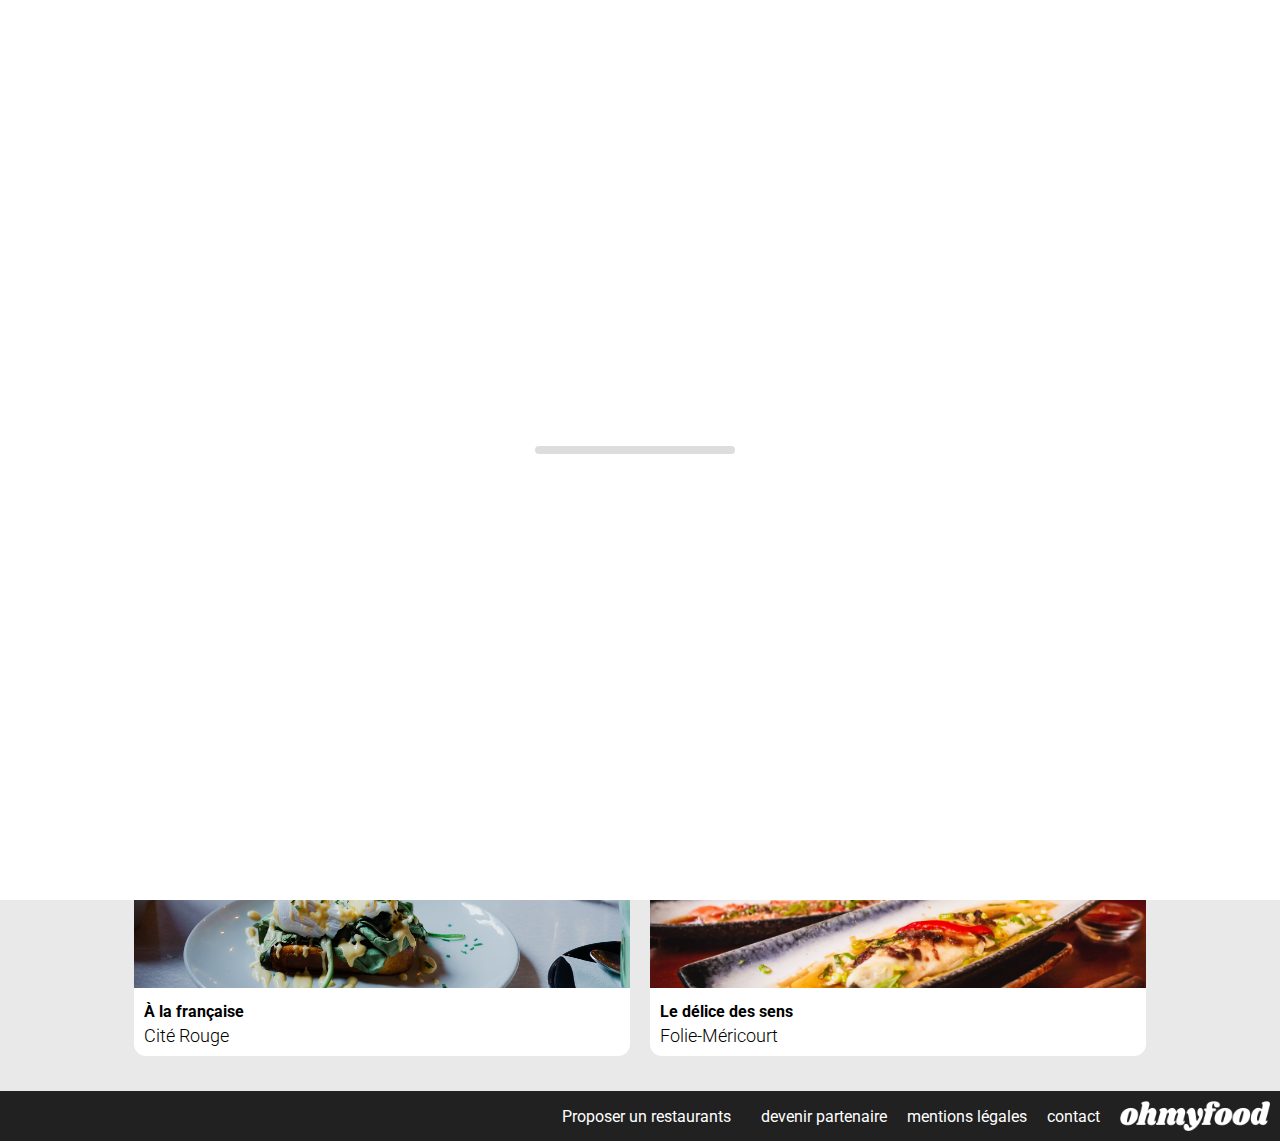
<file: index.html>
<!DOCTYPE html>
<html lang="fr">

<head>
    <meta charset="UTF-8">
    <meta name="viewport" content="width=device-width, initial-scale=1.0">
    <title>oh my food</title>
    <link rel="preconnect" href="https://fonts.googleapis.com">
    <link rel="preconnect" href="https://fonts.gstatic.com" crossorigin>
    <link href="https://fonts.googleapis.com/css2?family=Roboto:ital,wght@0,100..900;1,100..900&display=swap"
        rel="stylesheet">
    <link rel="preconnect" href="https://fonts.googleapis.com">
    <link rel="preconnect" href="https://fonts.gstatic.com" crossorigin>
    <link href="https://fonts.googleapis.com/css2?family=Raleway:wght@400;500;700&display=swap" rel="stylesheet">
    <link rel="stylesheet" href="https://cdnjs.cloudflare.com/ajax/libs/font-awesome/6.2.1/css/all.min.css"
        integrity="sha512-MV7K8+y+gLIBoVD59lQIYicR65iaqukzvf/nwasF0nqhPay5w/9lJmVM2hMDcnK1OnMGCdVK+iQrJ7lzPJQd1w=="
        crossorigin="anonymous" referrerpolicy="no-referrer" />
    <link rel="stylesheet" href="./css/mobile.css">
</head>

<body>
    <div class="loader">
        <div class="bar">
            <div class="fill"></div>
        </div>
        <i class="fa-solid fa-bowl-food"></i>
    </div>
    <div class="main-container">
        <header>
            <nav class="navbar">
                <div>
                    <img class="logo" src="images/logo/ohmyfood.png" alt="logo ohmyfood">
                </div>
            </nav>

            <div class="search-container">
                <span class="search-icon">
                    <i class="fa-solid fa-location-dot neutral" aria-hidden="true"></i>
                </span>
                <input class="search-input" type="text" placeholder="Paris,Beville" name="search-input">
            </div>

            <section class="home">
                <h2 class="welcom">Réservez le menu qui
                    vous convient</h2>
                <p class="nom">Découvrez des restaurants d’exception, sélectionnés par nos soins</p>
                <div class="button">
                    <button class="btn">Explorer nos restaurants</button>
                </div>
            </section>
        </header>

        <main>
            <h2 class="section">Fonctionnement</h2>
            <div class="how">

                <div class="step">
                    <div class="step-number">1</div>
                    <div class="step-content">
                        <i class="fa-solid fa-mobile-screen"></i>
                        <span>Choisissez un restaurant</span>
                    </div>
                </div>

                <div class="step">
                    <div class="step-number">2</div>
                    <div class="step-content">
                        <i class="fa-solid fa-list"></i>
                        <span>Composez votre menu</span>
                    </div>
                </div>

                <div class="step">
                    <div class="step-number">3</div>
                    <div class="step-content">
                        <i class="fa-solid fa-store"></i>
                        <span>Dégustez au restaurant</span>
                    </div>
                </div>
            </div>
            <h2 class="resto">Restaurants</h2>
            <div class="box">

                <div class="card">
                    <a href="menu/menu1.html">
                        <span class="badge">Nouveau</span>
                        <img src="images/restaurants/jay-wennington-N_Y88TWmGwA-unsplash.jpg" alt="logo ohmyfood">
                        <i class="fa-regular fa-heart heart"></i>
                        <div class="text">
                            <div class="title">La palette du goût</div>
                            <div class="nom">Ménilmontant</div>
                        </div>
                    </a>
                </div>


                <div class="card">
                    <a href="menu/menu4.html">
                        <span class="badge">Nouveau</span>
                        <img src="images/restaurants/stil-u2Lp8tXIcjw-unsplash.jpg" alt="logo ohmyfood">
                        <i class="fa-regular fa-heart heart"></i>
                        <div class="text">
                            <div class="title">La note enchantée</div>
                            <div class="nom">Charonne</div>
                        </div>
                    </a>
                </div>


                <div class="card">
                    <a href="menu/menu3.html">
                        <img src="images/restaurants/toa-heftiba-DQKerTsQwi0-unsplash.jpg" alt="logo ohmyfood">
                        <i class="fa-regular fa-heart heart"></i>
                        <div class="text">
                            <div class="title">À la française</div>
                            <div class="nom">Cité Rouge</div>
                        </div>
                    </a>
                </div>


                <div class="card">
                    <a href="menu/menu2.html">
                        <img src="images/restaurants/louis-hansel-shotsoflouis-qNBGVyOCY8Q-unsplash.jpg"
                            alt="logo ohmyfood">
                        <i class="fa-regular fa-heart heart"></i>
                        <div class="text">
                            <div class="title">Le délice des sens</div>
                            <div class="nom">Folie-Méricourt</div>
                        </div>
                    </a>
                </div>
            </div>
        </main>
        <footer>

            <div>

                <ul>
                    <img class="logo2" src="images/logo/ohmyfood.png" alt="logo">
                    <li><i class="fa-solid fa-utensils foot"></i><a href="#">Proposer un restaurants</a></li>
                    <li><i class="fa-solid fa-handshake-angle foot"></i><a href="#">devenir partenaire</a></li>
                    <li><a href="#">mentions légales</a></li>
                    <li><a href="#">contact</a></li>
                </ul>
            </div>

        </footer>
    </div>
    </main>

    </div>
</body>

</html>
</file>
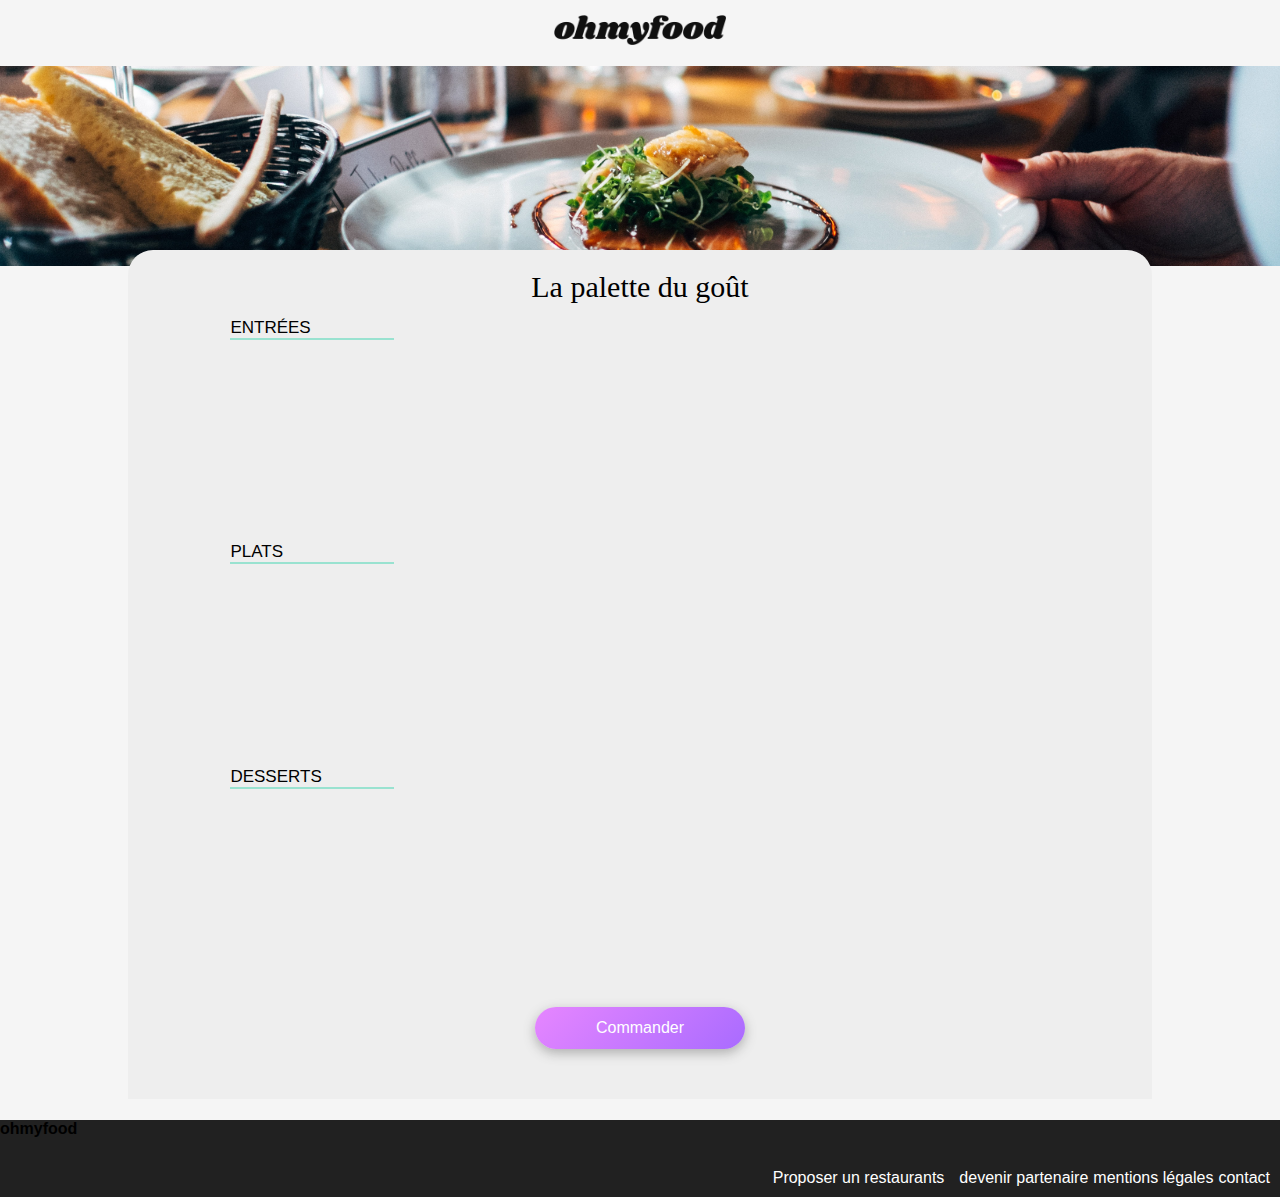
<file: menu/menu.html>
<!DOCTYPE html>
<html lang="fr">

<head>
    <meta charset="UTF-8">
    <meta name="viewport" content="width=device-width, initial-scale=1.0">
    <title>oh my food</title>
    <link rel="preconnect" href="https://fonts.googleapis.com">
    <link rel="preconnect" href="https://fonts.gstatic.com" crossorigin>
    <link href="https://fonts.googleapis.com/css2?family=Raleway:wght@400;500;700&display=swap" rel="stylesheet">
    <link rel="stylesheet" href="https://cdnjs.cloudflare.com/ajax/libs/font-awesome/6.2.1/css/all.min.css"
        integrity="sha512-MV7K8+y+gLIBoVD59lQIYicR65iaqukzvf/nwasF0nqhPay5w/9lJmVM2hMDcnK1OnMGCdVK+iQrJ7lzPJQd1w=="
        crossorigin="anonymous" referrerpolicy="no-referrer" />
    <link rel="stylesheet" href="menu.css">
</head>


<header>
    <a href="../index.html">
        <i class="fa-solid fa-arrow-left back"></i></a>
    <img class="logo" src="../images/logo/ohmyfood.png" alt="logo">
</header>

<body>
    <div id="loader">
        <div class="bar">
        </div>
    </div>
    <div class="page">
        <div class="hero">
            <img src="../images/restaurants/jay-wennington-N_Y88TWmGwA-unsplash.jpg">
        </div>

        <div class="content">

            <div class="title-row">
                <h1>La palette du goût</h1>
                <i class="fa-regular fa-heart heart"></i>
            </div>

            <h2>ENTRÉES</h2>

            <button class="dish">
                <div class="text">
                    <div class="dish-title">Fricassée d'escargots</div>
                    <div class="dish-sub">Au piment d'Espelette</div>
                </div>
                <div class="price">25€<i class="fa-solid fa-circle-check slide-in-right"></i>
                </div>
            </button>

            <button class="dish">
                <div class="text">
                    <div class="dish-title">Foie gras de canard mi-cuit</div>
                    <div class="dish-sub">Et ses copeaux de truffe noire</div>
                </div>
                <div class="price">35€</div>
            </button>

            <button class="dish">
                <div class="text">
                    <div class="dish-title">Œuf au plat</div>
                    <div class="dish-sub">Assaisonné à la truffe sur lit de caviar</div>
                </div>
                <div class="price">20€</div>
            </button>

            <h2>PLATS</h2>

            <button class="dish">
                <div class="text">
                    <div class="dish-title">Filet de bœuf aux herbes</div>
                    <div class="dish-sub">Accompagné de sa ribambelle de légumes</div>
                </div>
                <div class="price">40€</div>
            </button>

            <button class="dish">
                <div class="text">
                    <div class="dish-title">Parmentier de queue de bœuf</div>
                    <div class="dish-sub">À la truffe noire sur sa purée de panais</div>
                </div>
                <div class="price">35€</div>
            </button>

            <button class="dish">
                <div class="text">
                    <div class="dish-title">Filet de turbot</div>
                    <div class="dish-sub">Aux agrumes</div>
                </div>
                <div class="price">44€</div>
            </button>

            <h2>DESSERTS</h2>

            <button class="dish">
                <div class="text">
                    <div class="dish-title">Paris-Brest</div>
                    <div class="dish-sub">Revisité</div>
                </div>
                <div class="price">18€</div>
            </button>

            <button class="dish">
                <div class="text">
                    <div class="dish-title">Macaron au chocolat d'exception</div>
                    <div class="dish-sub">Et glace à la vanille de Madagascar</div>
                </div>
                <div class="price">22€</div>
            </button>

            <button class="dish">
                <div class="text">
                    <div class="dish-title">Mousse au chocolat</div>
                    <div class="dish-sub">Au piment d'Espelette et à la truffe noire</div>
                </div>
                <div class="price">23€</div>
            </button>

            <div class="btn">Commander</div>

        </div>

        <footer>

            <div>
                <h4 class="icon">ohmyfood</h4>
            </div>

            <div>

                <ul>
                    <li><i class="fa-solid fa-utensils foot"></i><a href="#">Proposer un restaurants</a></li>
                    <li><i class="fa-solid fa-handshake-angle foot"></i><a href="#">devenir partenaire</a></li>
                    <li><a href="#">mentions légales</a></li>
                    <li><a href="#">contact</a></li>
                </ul>
            </div>

        </footer>
    </div>
</body>

</html>
</file>
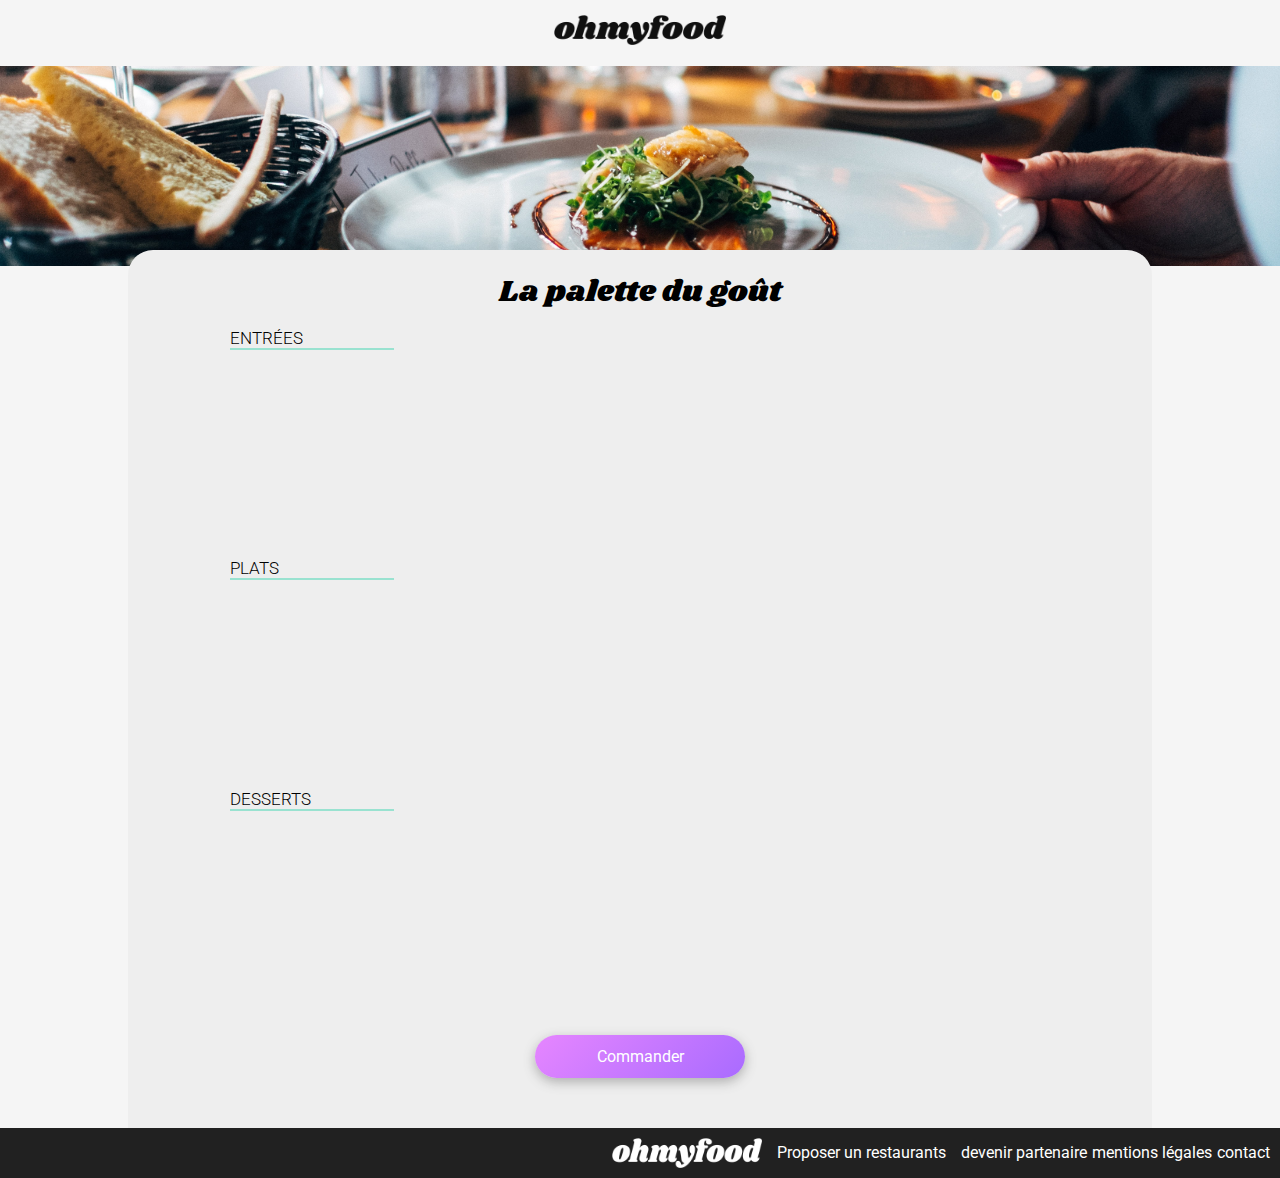
<file: menu/menu1.html>
<!DOCTYPE html>
<html lang="fr">

<head>
    <meta charset="UTF-8">
    <meta name="viewport" content="width=device-width, initial-scale=1.0">
    <title>oh my food</title>
    <link rel="preconnect" href="https://fonts.googleapis.com">
    <link rel="preconnect" href="https://fonts.gstatic.com" crossorigin>
    <link href="https://fonts.googleapis.com/css2?family=Roboto:ital,wght@0,100..900;1,100..900&display=swap"
        rel="stylesheet">
    <link rel="preconnect" href="https://fonts.googleapis.com">
    <link rel="preconnect" href="https://fonts.gstatic.com" crossorigin>
    <link href="https://fonts.googleapis.com/css2?family=Shrikhand&display=swap" rel="stylesheet">
    <link rel="preconnect" href="https://fonts.googleapis.com">
    <link rel="preconnect" href="https://fonts.gstatic.com" crossorigin>
    <link href="https://fonts.googleapis.com/css2?family=Raleway:wght@400;500;700&display=swap" rel="stylesheet">
    <link rel="stylesheet" href="https://cdnjs.cloudflare.com/ajax/libs/font-awesome/6.2.1/css/all.min.css"
        integrity="sha512-MV7K8+y+gLIBoVD59lQIYicR65iaqukzvf/nwasF0nqhPay5w/9lJmVM2hMDcnK1OnMGCdVK+iQrJ7lzPJQd1w=="
        crossorigin="anonymous" referrerpolicy="no-referrer" />
    <link rel="stylesheet" href="menu.css">
</head>


<header>
    <a href="../index.html">
        <i class="fa-solid fa-arrow-left back"></i></a>
    <img class="logo" src="../images/logo/ohmyfood.png" alt="logo">
</header>

<body>

    <div class="page">
        <div class="hero">
            <img src="../images/restaurants/jay-wennington-N_Y88TWmGwA-unsplash.jpg" alt="logo">
        </div>

        <div class="content">

            <div class="title-row">
                <h1>La palette du goût</h1>
                <i class="fa-regular fa-heart heart"></i>
            </div>

            <h2>ENTRÉES</h2>

            <button class="dish entree">
                <span class="text">
                    <strong class="dish-title">Fricassée d'escargots</strong>
                    <span class="dish-sub">Au piment d'Espelette</span>
                </span>
                <span class="price-container">
                    <span class="price">25€</span>
                    <i class="fa-solid fa-circle-check slide-in-right"></i>
                </span>
            </button>
            <button class="dish entree">
                <span class="text">
                    <strong class="dish-title">Foie gras de canard mi-cuit</strong>
                    <span class="dish-sub">Et ses copeaux de truffe noire</span>
                </span>
                <span class="price-container">
                    <span class="price">35€</span>
                    <i class="fa-solid fa-circle-check slide-in-right"></i>
                </span>
            </button>

            <button class="dish entree">
                <span class="text">
                    <strong class="dish-title">Œuf au plat</strong>
                    <span class="dish-sub">Assaisonné à la truffe sur lit de caviar</span>
                </span>
                <span class="price-container">
                    <span class="price">20€</span>
                    <i class="fa-solid fa-circle-check slide-in-right"></i>
                </span>
            </button>

            <h2>PLATS</h2>

            <button class="dish plat">
                <span class="text">
                    <strong class="dish-title">Filet de bœuf aux herbes</strong>
                    <span class="dish-sub">Accompagné de sa ribambelle de légumes</span>
                </span>
                <span class="price-container">
                    <span class="price">40€</span>
                    <i class="fa-solid fa-circle-check slide-in-right"></i>
                </span>
            </button>

            <button class="dish plat">
                <span class="text">
                    <strong class="dish-title">Parmentier de queue de bœuf</strong>
                    <span class="dish-sub">À la truffe noire sur sa purée de panais</span>
                </span>
                <span class="price-container">
                    <span class="price">35€</span>
                    <i class="fa-solid fa-circle-check slide-in-right"></i>
                </span>
            </button>

            <button class="dish plat">
                <span class="text">
                    <strong class="dish-title">Filet de turbot</strong>
                    <span class="dish-sub">Aux agrumes</span>
                </span>
                <span class="price-container">
                    <span class="price">44€</span>
                    <i class="fa-solid fa-circle-check slide-in-right"></i>
                </span>
            </button>

            <h2>DESSERTS</h2>

            <button class="dish dessert">
                <span class="text">
                    <strong class="dish-title">Paris-Brest</strong>
                    <span class="dish-sub">Revisité</span>
                </span>
                <span class="price-container">
                    <span class="price">18€</span>
                    <i class="fa-solid fa-circle-check slide-in-right"></i>
                </span>
            </button>

            <button class="dish dessert">
                <span class="text">
                    <strong class="dish-title">Macaron au chocolat d'exception</strong>
                    <span class="dish-sub">Et glace à la vanille de Madagascar</span>
                </span>
                <span class="price-container">
                    <span class="price">22€</span>
                    <i class="fa-solid fa-circle-check slide-in-right"></i>
                </span>
            </button>

            <button class="dish dessert">
                <span class="text">
                    <strong class="dish-title">Mousse au chocolat</strong>
                    <span class="dish-sub">Au piment d'Espelette et à la truffe noire</span>
                </span>
                <span class="price-container">
                    <span class="price">23€</span>
                    <i class="fa-solid fa-circle-check slide-in-right"></i>
                </span>
            </button>

            <div class="btn">Commander</div>

        </div>

        <footer>

            <div>
                <ul>
                    <img class="logo2" src="../images/logo/ohmyfood.png" alt="logo">
                    <li><i class="fa-solid fa-utensils foot"></i><a href="#">Proposer un restaurants</a></li>
                    <li><i class="fa-solid fa-handshake-angle foot"></i><a href="#">devenir partenaire</a></li>
                    <li><a href="#">mentions légales</a></li>
                    <li><a href="#">contact</a></li>
                </ul>
            </div>

        </footer>
    </div>
</body>

</html>
</file>
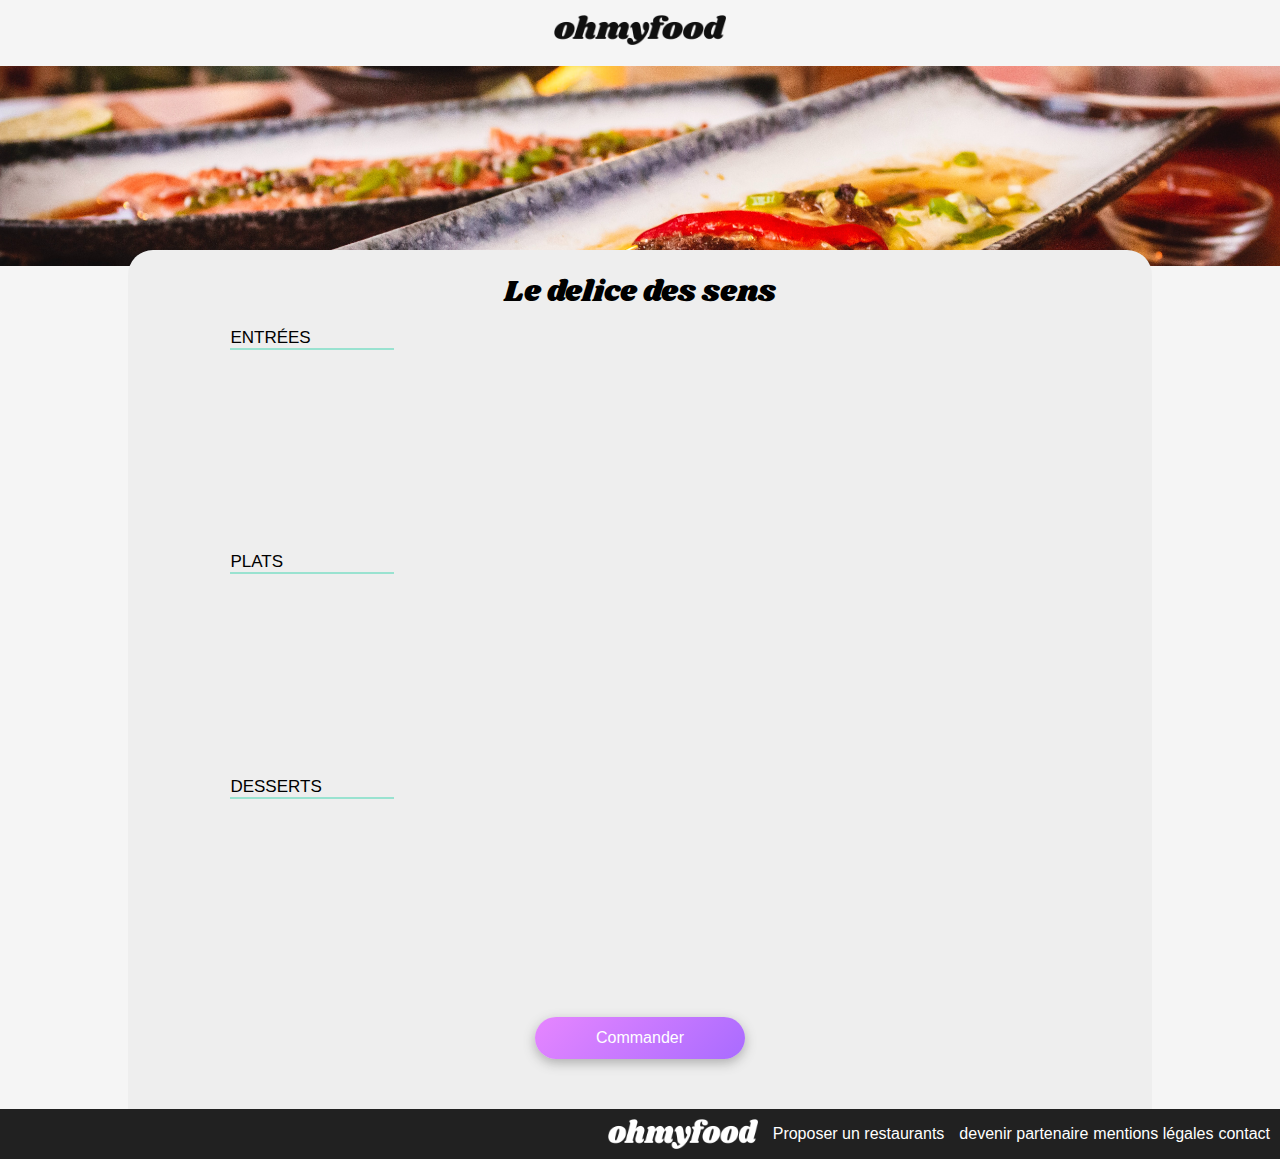
<file: menu/menu2.html>
<!DOCTYPE html>
<html lang="fr">

<head>
    <meta charset="UTF-8">
    <meta name="viewport" content="width=device-width, initial-scale=1.0">
    <title>oh my food</title>
    <link rel="preconnect" href="https://fonts.googleapis.com">
<link rel="preconnect" href="https://fonts.gstatic.com" crossorigin>
<link href="https://fonts.googleapis.com/css2?family=Shrikhand&display=swap" rel="stylesheet">
    <link rel="preconnect" href="https://fonts.googleapis.com">
    <link rel="preconnect" href="https://fonts.gstatic.com" crossorigin>
    <link href="https://fonts.googleapis.com/css2?family=Raleway:wght@400;500;700&display=swap" rel="stylesheet">
    <link rel="stylesheet" href="https://cdnjs.cloudflare.com/ajax/libs/font-awesome/6.2.1/css/all.min.css"
        integrity="sha512-MV7K8+y+gLIBoVD59lQIYicR65iaqukzvf/nwasF0nqhPay5w/9lJmVM2hMDcnK1OnMGCdVK+iQrJ7lzPJQd1w=="
        crossorigin="anonymous" referrerpolicy="no-referrer" />
    <link rel="stylesheet" href="menu.css">
</head>


<header>
    <a href="../index.html">
        <i class="fa-solid fa-arrow-left back"></i></a>
    <img class="logo" src="../images/logo/ohmyfood.png" alt="logo">
</header>

<body>

    <div class="page">
        <div class="hero">
            <img src="../images/restaurants/louis-hansel-shotsoflouis-qNBGVyOCY8Q-unsplash.jpg">
        </div>

        <div class="content">

            <div class="title-row">
                <h1>Le delice des sens</h1>
                <i class="fa-regular fa-heart heart"></i>
            </div>

            <h2>ENTRÉES</h2>

            <button class="dish entree">
                <div class="text">
                    <div class="dish-title">Tartare de thon</div>
                    <div class="dish-sub">Assaisonné au yuzu</div>
                </div>
                <div class="price-container">
                    <div class="price">25€</div>
                    <i class="fa-solid fa-circle-check slide-in-right"></i>
                </div>
            </button>

            <button class="dish entree">
                <div class="text">
                    <div class="dish-title">Bouchée de homard croustillant </div>
                    <div class="dish-sub">Et sa farandole de petits légumes</div>
                </div>
                <div class="price-container">
                    <div class="price">35€</div>
                    <i class="fa-solid fa-circle-check slide-in-right"></i>
                </div>
            </button>

            <button class="dish entree">
                <div class="text">
                    <div class="dish-title">Velouté de cèpes </div>
                    <div class="dish-sub">Aux truffes</div>
                </div>
                <div class="price-container">
                    <div class="price">20€</div>
                    <i class="fa-solid fa-circle-check slide-in-right"></i>
                </div>
            </button>

            <h2>PLATS</h2>

            <button class="dish plat">
                <div class="text">
                    <div class="dish-title">Poulet rôti aux herbes de Provence </div>
                    <div class="dish-sub">Et sa crème de truffe</div>
                </div>
                <div class="price-container">
                    <div class="price">40€</div>
                    <i class="fa-solid fa-circle-check slide-in-right"></i>
                </div>
            </button>

            <button class="dish plat">
                <div class="text">
                    <div class="dish-title">Langouste rôtie </div>
                    <div class="dish-sub">Et ses légumes de saison</div>
                </div>
                <div class="price-container">
                    <div class="price">35€</div>
                    <i class="fa-solid fa-circle-check slide-in-right"></i>
                </div>
            </button>

            <button class="dish plat">
                <div class="text">
                    <div class="dish-title">Côte de bœuf Angus </div>
                    <div class="dish-sub">Et sa purée de panais</div>
                </div>
                <div class="price-container">
                    <div class="price">44€</div>
                    <i class="fa-solid fa-circle-check slide-in-right"></i>
                </div>
            </button>

            <h2>DESSERTS</h2>

            <button class="dish dessert">
                <div class="text">
                    <div class="dish-title">Farandole de desserts</div>
                    <div class="dish-sub">Du chef</div>
                </div>
                <div class="price-container">
                    <div class="price">18€</div>
                    <i class="fa-solid fa-circle-check slide-in-right"></i>
                </div>
            </button>

            <button class="dish dessert">
                <div class="text">
                    <div class="dish-title">Crème brulée </div>
                    <div class="dish-sub">Revisitée</div>

                </div>
                <div class="price-container">
                    <div class="price">22€</div>
                    <i class="fa-solid fa-circle-check slide-in-right"></i>
                </div>
            </button>

            <button class="dish dessert">
                <div class="text">
                    <div class="dish-title">Tiramisu </div>
                    <div class="dish-sub">À la noisette </div>
                </div>
                <div class="price-container">
                    <div class="price">23€</div>
                    <i class="fa-solid fa-circle-check slide-in-right"></i>
                </div>
            </button>

            <div class="btn">Commander</div>

        </div>

        <footer>
            <div>

                <ul>
                     <img class="logo2" src="../images/logo/ohmyfood.png" alt="logo">
                    <li><i class="fa-solid fa-utensils foot"></i><a href="#">Proposer un restaurants</a></li>
                    <li><i class="fa-solid fa-handshake-angle foot"></i><a href="#">devenir partenaire</a></li>
                    <li><a href="#">mentions légales</a></li>
                    <li><a href="#">contact</a></li>
                </ul>
            </div>

        </footer>
    </div>
</body>

</html>
</file>
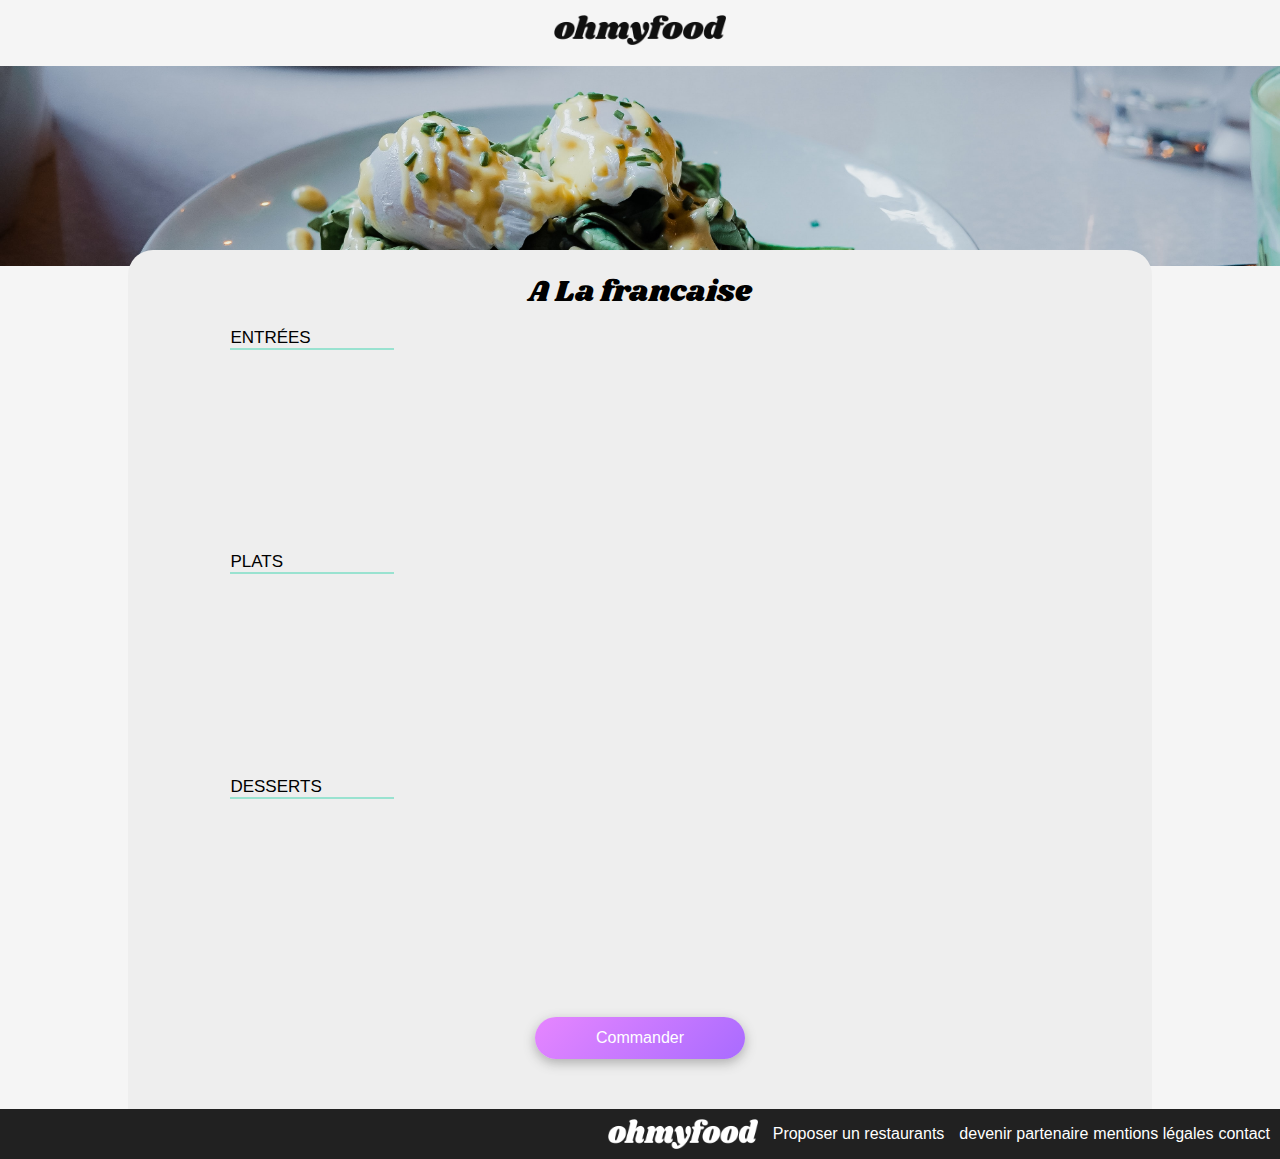
<file: menu/menu3.html>
<!DOCTYPE html>
<html lang="fr">

<head>
    <meta charset="UTF-8">
    <meta name="viewport" content="width=device-width, initial-scale=1.0">
    <title>oh my food</title>
    <link rel="preconnect" href="https://fonts.googleapis.com">
<link rel="preconnect" href="https://fonts.gstatic.com" crossorigin>
<link href="https://fonts.googleapis.com/css2?family=Shrikhand&display=swap" rel="stylesheet">
    <link rel="preconnect" href="https://fonts.googleapis.com">
    <link rel="preconnect" href="https://fonts.gstatic.com" crossorigin>
    <link href="https://fonts.googleapis.com/css2?family=Raleway:wght@400;500;700&display=swap" rel="stylesheet">
    <link rel="stylesheet" href="https://cdnjs.cloudflare.com/ajax/libs/font-awesome/6.2.1/css/all.min.css"
        integrity="sha512-MV7K8+y+gLIBoVD59lQIYicR65iaqukzvf/nwasF0nqhPay5w/9lJmVM2hMDcnK1OnMGCdVK+iQrJ7lzPJQd1w=="
        crossorigin="anonymous" referrerpolicy="no-referrer" />
    <link rel="stylesheet" href="menu.css">
</head>


<header>
    <a href="../index.html">
        <i class="fa-solid fa-arrow-left back"></i></a>
    <img class="logo" src="../images/logo/ohmyfood.png" alt="logo">
</header>

<body>

    <div class="page">
        <div class="hero">
            <img src="../images/restaurants/toa-heftiba-DQKerTsQwi0-unsplash.jpg">
        </div>

        <div class="content">

            <div class="title-row">
                <h1>A La francaise</h1>
                <i class="fa-regular fa-heart heart"></i>
            </div>

            <h2>ENTRÉES</h2>

            <button class="dish entree">
                <div class="text">
                    <div class="dish-title">Fricassée d'escargots</div>
                    <div class="dish-sub">Au piment d'Espelette</div>
                </div>
                <div class="price-container">
                    <div class="price">25€</div>
                    <i class="fa-solid fa-circle-check slide-in-right"></i>
                </div>
            </button>

            <button class="dish entree">
                <div class="text">
                    <div class="dish-title">Foie gras de canard mi-cuit</div>
                    <div class="dish-sub">Et ses copeaux de truffe noire</div>
                </div>
                <div class="price-container">
                    <div class="price">35€</div>
                    <i class="fa-solid fa-circle-check slide-in-right"></i>
                </div>
            </button>

            <button class="dish entree">
                <div class="text">
                    <div class="dish-title">Œuf au plat</div>
                    <div class="dish-sub">Assaisonné à la truffe sur lit de caviar</div>
                </div>
                <div class="price-container">
                    <div class="price">20€</div>
                    <i class="fa-solid fa-circle-check slide-in-right"></i>
                </div>
            </button>

            <h2>PLATS</h2>

            <button class="dish plat">
                <div class="text">
                    <div class="dish-title">Filet de bœuf aux herbes</div>
                    <div class="dish-sub">Accompagné de sa ribambelle de légumes</div>
                </div>
                <div class="price-container">
                    <div class="price">40€</div>
                    <i class="fa-solid fa-circle-check slide-in-right"></i>
                </div>
            </button>

            <button class="dish plat">
                <div class="text">
                    <div class="dish-title">Parmentier de queue de bœuf</div>
                    <div class="dish-sub">À la truffe noire sur sa purée de panais</div>
                </div>
                <div class="price-container">
                    <div class="price">35€</div>
                    <i class="fa-solid fa-circle-check slide-in-right"></i>
                </div>
            </button>

            <button class="dish plat">
                <div class="text">
                    <div class="dish-title">Filet de turbot</div>
                    <div class="dish-sub">Aux agrumes</div>
                </div>
                <div class="price-container">
                    <div class="price">44€</div>
                    <i class="fa-solid fa-circle-check slide-in-right"></i>
                </div>
            </button>

            <h2>DESSERTS</h2>

            <button class="dish dessert">
                <div class="text">
                    <div class="dish-title">Paris-Brest</div>
                    <div class="dish-sub">Revisité</div>
                </div>
                <div class="price-container">
                    <div class="price">18€</div>
                    <i class="fa-solid fa-circle-check slide-in-right"></i>
                </div>
            </button>

            <button class="dish dessert">
                <div class="text">
                    <div class="dish-title">Macaron au chocolat d'exception </div>
                    <div class="dish-sub">Et glace à la vanille de Madagascar</div>
                </div>
                <div class="price-container">
                    <div class="price">22€</div>
                    <i class="fa-solid fa-circle-check slide-in-right"></i>
                </div>
            </button>

            <button class="dish dessert">
                <div class="text">
                    <div class="dish-title">Mousse au chocolat </div>
                    <div class="dish-sub">Au piment d'Espelette et à la truffe noire</div>
                </div>
                <div class="price-container">
                    <div class="price">23€</div>
                    <i class="fa-solid fa-circle-check slide-in-right"></i>
                </div>
            </button>

            <div class="btn">Commander</div>

        </div>

        <footer>

            <div>

                <ul>
                     <img class="logo2" src="../images/logo/ohmyfood.png" alt="logo">
                    <li><i class="fa-solid fa-utensils foot"></i><a href="#">Proposer un restaurants</a></li>
                    <li><i class="fa-solid fa-handshake-angle foot"></i><a href="#">devenir partenaire</a></li>
                    <li><a href="#">mentions légales</a></li>
                    <li><a href="#">contact</a></li>
                </ul>
            </div>

        </footer>
    </div>
</body>

</html>
</file>
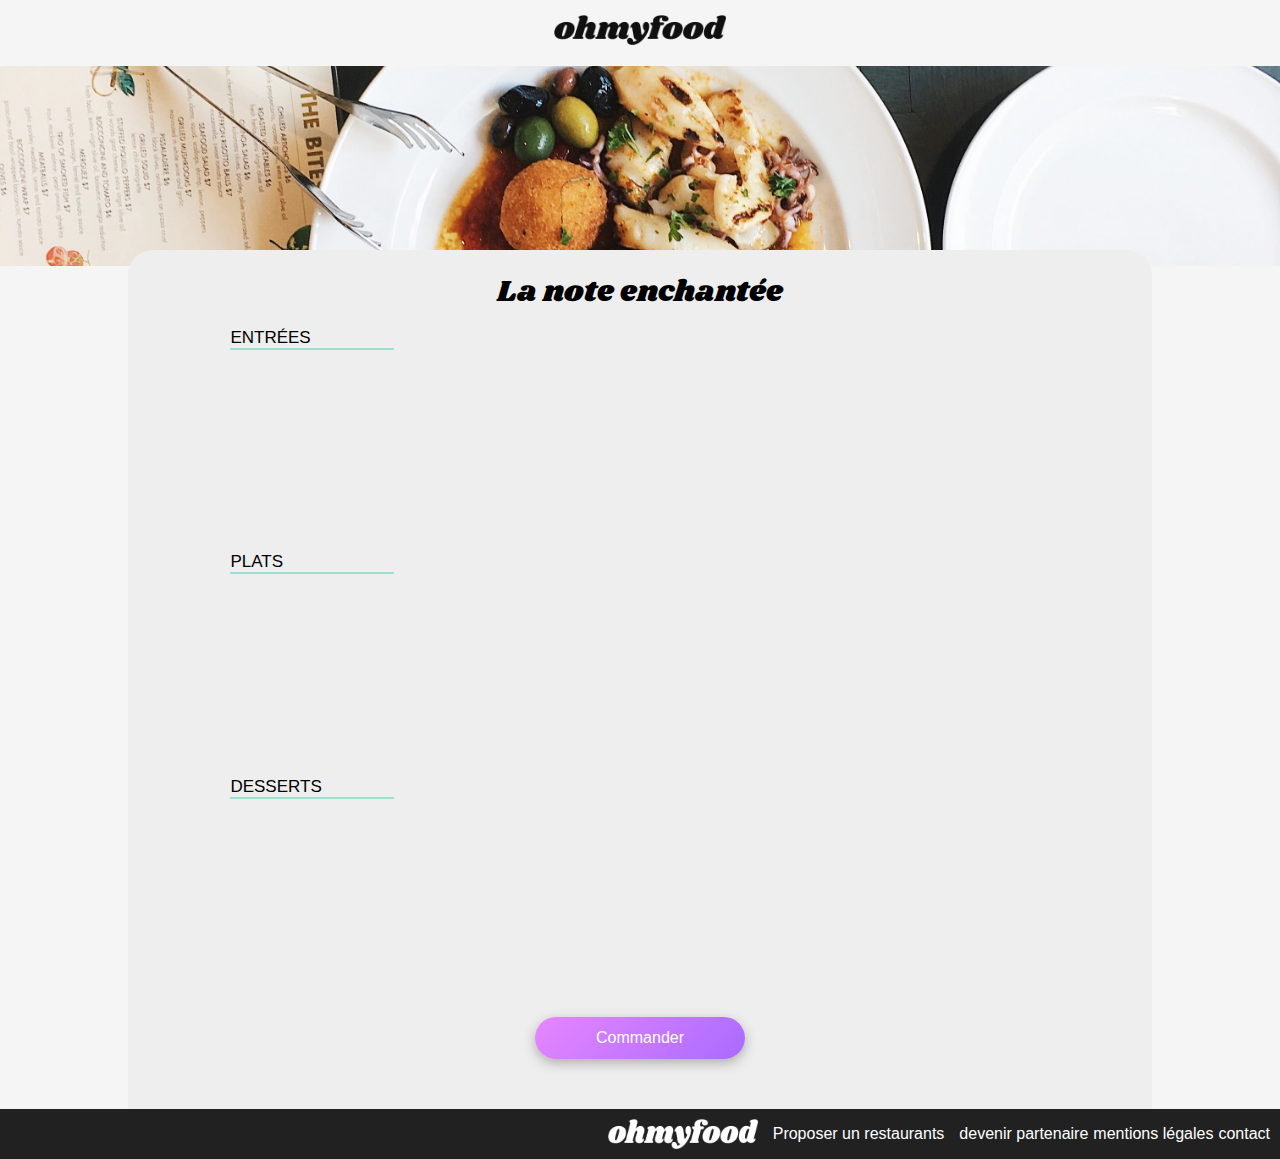
<file: menu/menu4.html>
<!DOCTYPE html>
<html lang="fr">

<head>
    <meta charset="UTF-8">
    <meta name="viewport" content="width=device-width, initial-scale=1.0">
    <title>oh my food</title>
    <link rel="preconnect" href="https://fonts.googleapis.com">
    <link rel="preconnect" href="https://fonts.gstatic.com" crossorigin>
    <link href="https://fonts.googleapis.com/css2?family=Shrikhand&display=swap" rel="stylesheet">
    <link rel="preconnect" href="https://fonts.googleapis.com">
    <link rel="preconnect" href="https://fonts.gstatic.com" crossorigin>
    <link href="https://fonts.googleapis.com/css2?family=Raleway:wght@400;500;700&display=swap" rel="stylesheet">
    <link rel="stylesheet" href="https://cdnjs.cloudflare.com/ajax/libs/font-awesome/6.2.1/css/all.min.css"
        integrity="sha512-MV7K8+y+gLIBoVD59lQIYicR65iaqukzvf/nwasF0nqhPay5w/9lJmVM2hMDcnK1OnMGCdVK+iQrJ7lzPJQd1w=="
        crossorigin="anonymous" referrerpolicy="no-referrer" />
    <link rel="stylesheet" href="menu.css">
</head>


<header>
    <a href="../index.html">
        <i class="fa-solid fa-arrow-left back"></i></a>
    <img class="logo" src="../images/logo/ohmyfood.png" alt="logo">
</header>

<body>

    <div class="page">
        <div class="hero">
            <img src="../images/restaurants/stil-u2Lp8tXIcjw-unsplash.jpg">
        </div>

        <div class="content">

            <div class="title-row">
                <h1>La note enchantée</h1>
                <i class="fa-regular fa-heart heart"></i>
            </div>

            <h2>ENTRÉES</h2>

            <button class="dish entree">
                <div class="text">
                    <div class="dish-title">Velouté de légumes d'antan</div>
                    <div class="dish-sub">Carotte, panais, topinambour</div>
                </div>
                <div class="price-container">
                    <div class="price">25€</div>
                    <i class="fa-solid fa-circle-check slide-in-right"></i>
                </div>
            </button>

            <button class="dish entree">
                <div class="text">
                    <div class="dish-title">Velouté de légumes d'antan</div>
                    <div class="dish-sub">Carotte, panais, topinambour</div>
                </div>
                <div class="price-container">
                    <div class="price">35€</div>
                    <i class="fa-solid fa-circle-check slide-in-right"></i>
                </div>
            </button>

            <button class="dish entree">
                <div class="text">
                    <div class="dish-title">Soupe à l'oignon</div>
                    <div class="dish-sub">Revisitée</div>
                </div>
                <div class="price-container">
                    <div class="price">20€</div>
                    <i class="fa-solid fa-circle-check slide-in-right"></i>
                </div>
            </button>

            <h2>PLATS</h2>

            <button class="dish plat">
                <div class="text">
                    <div class="dish-title"> Coquilles Saint-Jacques</div>
                    <div class="dish-sub">Accompagnées d'une purée de panais</div>
                </div>
                <div class="price-container">
                    <div class="price">40€</div>
                    <i class="fa-solid fa-circle-check slide-in-right"></i>
                </div>
            </button>

            <button class="dish plat">
                <div class="text">
                    <div class="dish-title">Magret de canard</div>
                    <div class="dish-sub"> Et parmentier de pommes de terre</div>
                </div>
                <div class="price-container">
                    <div class="price">35€</div>
                    <i class="fa-solid fa-circle-check slide-in-right"></i>
                </div>
            </button>

            <button class="dish plat">
                <div class="text">
                    <div class="dish-title"> Pigeonneau d’Ille-et-Vilaine</div>
                    <div class="dish-sub">Sur son lit de gnocchis aux légumes</div>
                </div>
                <div class="price-container">
                    <div class="price">44€</div>
                    <i class="fa-solid fa-circle-check slide-in-right"></i>
                </div>
            </button>

            <h2>DESSERTS</h2>

            <button class="dish dessert">
                <div class="text">
                    <div class="dish-title"> Pétales de violettes glacés</div>
                    <div class="dish-sub">Et purée de noisettes</div>
                </div>
                <div class="price-container">
                    <div class="price">18€</div>
                    <i class="fa-solid fa-circle-check slide-in-right"></i>
                </div>
            </button>

            <button class="dish dessert">
                <div class="text">
                    <div class="dish-title">Fondant au chocolat</div>
                    <div class="dish-sub">Revisité</div>
                </div>
                <div class="price-container">
                    <div class="price">22€</div>
                    <i class="fa-solid fa-circle-check slide-in-right"></i>
                </div>
            </button>

            <button class="dish dessert">
                <div class="text">
                    <div class="dish-title"> Millefeuille croustillant</div>
                    <div class="dish-sub">Myrtilles et pâte d’amande </div>
                </div>
                <div class="price-container">
                    <div class="price">23€</div>
                    <i class="fa-solid fa-circle-check slide-in-right"></i>
                </div>
            </button>

            <div class="btn">Commander</div>

        </div>

        <footer>

            <div>

                <ul>
                     <img class="logo2" src="../images/logo/ohmyfood.png" alt="logo">
                    <li><i class="fa-solid fa-utensils foot"></i><a href="#">Proposer un restaurants</a></li>
                    <li><i class="fa-solid fa-handshake-angle foot"></i><a href="#">devenir partenaire</a></li>
                    <li><a href="#">mentions légales</a></li>
                    <li><a href="#">contact</a></li>
                </ul>
            </div>

        </footer>
    </div>
</body>

</html>
</file>
<file: css/mobile.css>
body {
    margin: 0%;
    font-family: "Roboto", sans-serif;
    font-style: normal;
    font-variation-settings: "wdth" 100;
    overflow-x: hidden;
}

.loader {
    position: fixed;
    inset: 0;
    display: flex;
    justify-content: center;
    align-items: center;
    gap: 10px;
    background: white;
    z-index: 9999;
    animation: hide 0s forwards 2s;

}


.bar {
    width: 200px;
    height: 8px;
    background: #ddd;
    border-radius: 5px;
    overflow: hidden;
}


.fill {
    height: 100%;
    width: 0;
    background: #333;
    animation: fill 1.5s forwards;
}


.loader i {
    font-size: 30px;
    opacity: 0;
    animation: show 0.2s forwards 1.5s;
}


@keyframes fill {
    to {
        width: 100%;
    }
}

@keyframes show {
    to {
        opacity: 1;
    }
}

@keyframes hide {
    to {
        opacity: 0;
        visibility: hidden;
    }
}


.content {
    opacity: 0;
    animation: appear 0.5s forwards 1.6s;
}

@keyframes appear {
    to {
        opacity: 1;
    }
}

.logo {
    display: flex;
    justify-content: center;
    height: 30px;
    width: 150px;
    padding: 10px;
}

.logo2 {
    filter: grayscale(100%) brightness(0) invert(1);
    height: 30px;
    width: 150px;

}

.search-container {
    position: relative;
    z-index: 1;
    display: flex;
    justify-content: center;
    background-color: #dedede;
    padding: 10px;
    box-shadow: 0 0 20px rgba(85, 85, 85, 0.479);
}

.search-input {
    width: 25%;
    display: flex;
    text-align: center;
    background-color: #dedede;
    border: none;
    font-size: 15px;

}

.navbar {
    display: flex;
    justify-content: center;
}

.home {
    text-align: center;
    display: flex;
    flex-direction: column;
    justify-content: center;
    background-color: rgb(240, 240, 240);
    padding: 25px;

}

.welcom {
    font-weight: 700;
    font-size: 24px;
    margin: 0%;

}

.button {
    display: flex;
    justify-content: center;

}

.btn {
    margin: 20px;
    padding: 15px;
    width: 70%;
    border-radius: 30px;
    border: none;
    background: linear-gradient(180deg, #D47BE3, #A362D7);
    color: rgb(255, 255, 255);
    box-shadow: 0 4px 12px rgba(85, 85, 85, 0.411);
    transition: background 0.3s ease, box-shadow 0.3s ease;
}

.btn:hover {
    animation: colorChange 0.5s ease forwards;
}

@keyframes colorChange {
    0% {
        background: linear-gradient(180deg, #D47BE3, #A362D7);
        box-shadow: 0 4px 12px rgba(85, 85, 85, 0.411);
    }


    100% {
        background: linear-gradient(180deg, #E68FF0, #B875E8);
        box-shadow: 0 12px 30px rgba(85, 85, 85, 0.8);
    }
}



.how {
    display: flex;
    flex-direction: column;
    text-align: center;
    padding: 20px;
    padding-top: 0%;
}

.step {
    display: flex;
    align-items: center;
    background: #f6f4f4;
    padding: 20px;
    border-radius: 25px;
    width: 85%;
    height: 30px;
    margin: 15px;
    position: relative;
    box-shadow: 0 4px 12px rgba(0, 0, 0, 0.08);
}

.step-number {
    width: 28px;
    height: 28px;
    background: #9C6ADE;
    color: white;
    font-weight: bold;
    font-size: 10px;
    border-radius: 50%;
    display: flex;
    align-items: center;
    justify-content: center;
    position: absolute;
    left: -18px;
}

.step-content {
    font-weight: 500;
    font-size: 16px;
    display: flex;
    align-items: center;
    gap: 12px;
    margin-left: 30px;
    font-size: 18px;
}

.section {
    font-size: 24px;
    font-weight: 700;
    margin: 10px;
}

.resto {
    font-weight: 700;
    font-size: 24px;
    background-color: rgb(233, 233, 233);
    padding: 10px;
    margin: 0%;
}

.box {
    padding: 20px;
    background-color: rgb(233, 233, 233);
}

.card {
    background: rgb(255, 255, 255);
    border-radius: 12px;
    margin-bottom: 15px;
    overflow: hidden;
    position: relative;
}

.badge {
    position: absolute;
    top: 8px;
    right: 8px;
    background: #c8f1d2;
    color: green;
    padding: 8px 8px;
    border-radius: 5px;
    font-size: 12px;
    font-weight: bold;
}

.heart {
    position: absolute;
    bottom: 10px;
    right: 10px;
    font-size: 22px;
    padding: 10px;
    cursor: pointer;
    color: black;
}

.heart::after {
    content: "\f004";
    font-family: "Font Awesome 6 Free";
    font-weight: 900;
    position: absolute;
    inset: 0;
    display: flex;
    align-items: center;
    justify-content: center;
    color: #D44C9C;
    z-index: 2;
    opacity: 0;
}

.heart:hover::after {
    animation: fillHeart 0.5s ease forwards;
}

@keyframes fillHeart {
    0% {
        opacity: 0;
        transform: scale(0.8);
    }

    50% {
        opacity: 0.7;
        transform: scale(1.15);
    }

    100% {
        opacity: 1;
        transform: scale(1);
    }
}

.card img {
    width: 100%;
    height: 170px;
    object-fit: cover;
}

.text {

    padding: 10px;
}

a {
    text-decoration: none;
}

.title {
    color: black;
    font-weight: bold;
    font-size: 16px;
    margin-bottom: 4px;
    width: 85%;
}

.nom {
    font-family: "Roboto", sans-serif;
    font-weight: 300;
    color: rgb(0, 0, 0);
    font-size: 18px;
}




footer {
    font-family: "Roboto", sans-serif;
    margin: 0%;
    padding: 0;
    background-color: rgb(33, 33, 33);
}

footer ul {
    display: flex;
    flex-direction: column;
    list-style: none;
    margin: 0%;
    padding: 10px;
}

.foot {
    color: #f6f4f4;
    margin: 5px;
}

footer a {
    text-decoration: none;
    color: #ffffff;
}

@media (min-width: 1280px) {
    .home {
        text-align: center;
    }

    .btn {
        width: 20%;
    }

    .how {
        padding-left: 10%;
        padding-right: 10%;
        display: flex;
        flex-direction: row;
        justify-content: center;
    }

    .step {
        width: 50%;
    }

    .box {
        display: flex;
        flex-direction: row;
        flex-wrap: wrap;
        justify-content: center;
        gap: 20px;
    }

    .card {
        width: 40%;
        height: 40%;
    }

    footer ul {
        gap: 20px;
        display: flex;
        flex-direction: row;
        justify-content: end;
        align-items: center;
    }

   .logo2{
    
    order: 99;
   }

    .section {
        margin-left: 10%;
    }

    .resto {
        padding-left: 10%;
    }

    .search-input {
        width: 8%;
    }

}
</file>
<file: menu/menu.css>
body {
  margin: 0;
  font-family: "Roboto", sans-serif;
  background: #f5f5f5;
  overflow-x: hidden;
}

.page {
  overflow-x: hidden;
}

header {
  padding: 10px;
  font-size: 24px;
  font-weight: bold;
  text-align: center;
}

.back {
  position: absolute;
  left: 15px;
  top: 12px;
  font-size: 24px;
  cursor: pointer;
}

.logo {
  margin: 5px;
  height: 30px;
  padding: 0px;
}

.logo2 {
  filter: grayscale(100%) brightness(0) invert(1);
  height: 30px;
  width: 150px;
}

.hero img {
  position: relative;
  z-index: -1;
  width: 100%;
  height: 200px;
  object-fit: cover;
}

.content {
  overflow-x: hidden;
  background: rgb(238, 238, 238);
  border-top-left-radius: 25px;
  border-top-right-radius: 25px;
  margin-top: -20px;
  padding: 20px;
}

.title-row {
  display: flex;
  justify-content: space-between;
  align-items: center;
}

h1 {
  font-family: "Shrikhand", serif;
  font-weight: 400;
  font-style: normal;
  margin: 0%;
  font-size: 30px;
}

.heart {
  position: absolute;
  right: 10px;
  font-size: 24px;
  padding: 10px;
  cursor: pointer;
  color: black;
}

.heart::after {
  content: "\f004";
  font-family: "Font Awesome 6 Free";
  font-weight: 900;
  position: absolute;
  inset: 0;
  display: flex;
  align-items: center;
  justify-content: center;
  color: #D44C9C;
  z-index: 2;
  opacity: 0;
}

.heart:hover::after {
  animation: fillHeart 0.5s ease forwards;
}

@keyframes fillHeart {
  0% {
    opacity: 0;
    transform: scale(0.8);
  }

  50% {
    opacity: 0.7;
    transform: scale(1.15);
  }

  100% {
    opacity: 1;
    transform: scale(1);
  }
}

h2 {
  border-bottom: solid 2px #99E2D0;
  width: 20%;
  font-family: "Roboto", sans-serif;
  font-weight: 300;
  color: rgb(0, 0, 0);
  font-size: 17px;
}

.dish {
  overflow: hidden;
  position: relative;
  width: 99%;
  background: #fefefe;
  padding: 0%;
  border: none;
  border-radius: 10px;
  margin-top: 10px;
  box-shadow: 0 2px 4px rgba(0, 0, 0, 0.05);
  display: flex;
  justify-content: space-between;
  align-items: center;
  opacity: 0;
  transform: translateX(100%);
  animation: slideIn 1s forwards;
}

@keyframes slideIn {
  to {
    transform: translateX(0);
    opacity: 1;
  }
}

.entree {
  animation-delay: 0.2s;
}

.plat {
  animation-delay: 1s;
}

.dessert {
  animation-delay: 1.8s;
}

.price-container {
  display: flex;
  align-items: center;
}

.price-container i {
  width: 0;
  opacity: 0;
  transform: translateX(20px);
}

.dish:hover .price-container i {
  animation: slideIcon 0.4s forwards;
}

.price {
  display: flex;
  align-items: center;
  font-weight: bold;
  transform: translateX(0);
  padding: 0 10px;
}

.dish:hover .price {
  padding: 0;
  animation: movePrice 0.4s forwards;
}

@keyframes slideIcon {
  from {
    opacity: 0;
    transform: translateX(20px);
    width: 0;
  }

  to {
    opacity: 1;
    transform: translateX(0);
    width: 100%;
    padding: 15px;
  }
}

@keyframes movePrice {
  from {
    transform: translateX(0);
  }

  to {
    transform: translateX(-20px);
  }
}

.text {
  min-width: 0;
  overflow: hidden;
  padding: 7px;
  display: flex;
  flex-direction: column;
  text-align: start;
}

.dish-title {
  font-family: "Roboto", sans-serif;
  font-weight: 400;
  font-size: 15px;
}

.dish-sub {
  white-space: nowrap;
  overflow: hidden;
  text-overflow: ellipsis;
  color: #000000;
  font-family: "Roboto", sans-serif;
  font-weight: 300;
  font-size: 15.04px;
}

.slide-in-right {
  font-size: 25px;
  padding: 15px 0 15px 0;
  border-bottom-right-radius: 10px;
  border-top-right-radius: 10px;
  border: none;
  background: #c8f1d2;
  color: rgb(245, 245, 245);
  transition: transform 0.3s ease, opacity 0.3s ease;
}

.btn {
  display: block;
  margin: 30px auto;
  background: linear-gradient(135deg, #e686ff, #a96bff);
  padding: 12px 30px;
  border-radius: 25px;
  color: white;
  font-size: 16px;
  text-align: center;
  width: 150px;
  cursor: pointer;
  box-shadow: 0 4px 12px rgba(85, 85, 85, 0.411);
  transition: background 0.3s ease, box-shadow 0.3s ease;
}

.btn:hover {
  animation: colorChange 0.5s ease forwards;
}

@keyframes colorChange {
  0% {
    background: linear-gradient(180deg, #D47BE3, #A362D7);
    box-shadow: 0 4px 12px rgba(85, 85, 85, 0.411);
  }

  100% {
    background: linear-gradient(180deg, #E68FF0, #B875E8);
    box-shadow: 0 12px 30px rgba(85, 85, 85, 0.8);
  }
}

footer {
  margin: 0%;
  padding: 0;
  background-color: rgb(33, 33, 33);
}

footer ul {
  list-style: none;
  margin: 0%;
  padding: 10px;
}

.foot {
  color: #ffffff;
  margin: 5px;
}

footer a {
  text-decoration: none;
  color: #ffffff;
}

@media (min-width: 1280px) {
  .content {
    margin-left: 10%;
    margin-right: 10%;
    display: flex;
    flex-direction: column;
    padding-left: 8%;
    padding-right: 8%;
  }

  .title-row {
    display: flex;
    justify-content: center;
    gap: 10px;
  }

  footer ul {
    gap: 5px;
    display: flex;
    flex-direction: row;
    justify-content: end;
    align-items: center;
  }

  .logo {
    order: 1;
  }

  .heart {
    right: 35%;
  }

  .h2 {
    border-bottom: solid 2px #99E2D0;
    width: 9px;
  }
}
</file>
